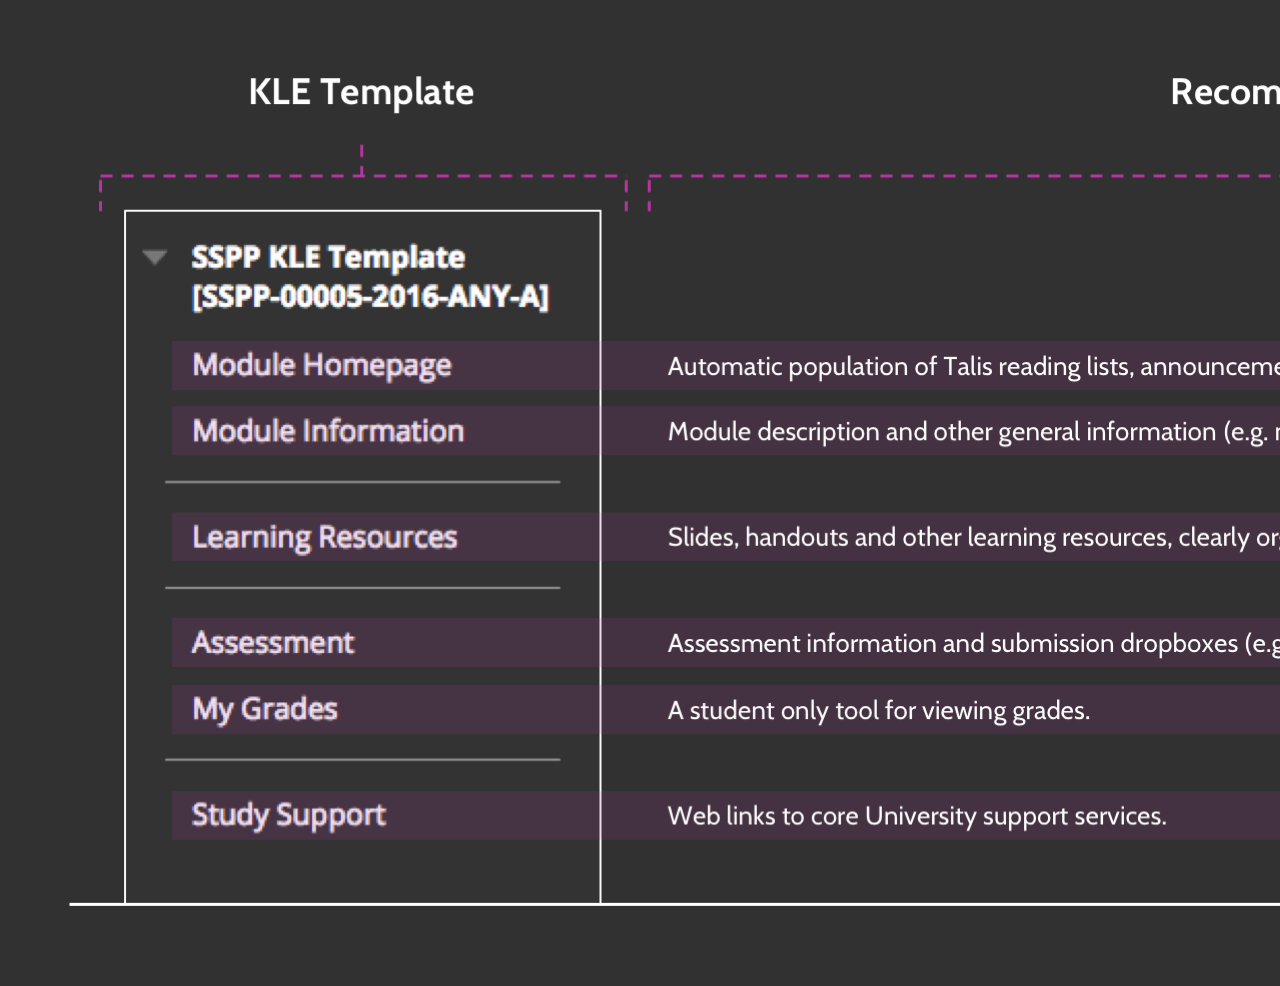
<file: template_infographic.html>
<html lang="en">
    <head>
        <meta charset="utf-8">
        <meta name="viewport" content="width=device-width, initial-scale=1">
        <title>KLE Templates | Inforgraphic</title>
        <link rel="stylesheet" href="https://maxcdn.bootstrapcdn.com/bootstrap/4.0.0-alpha.6/css/bootstrap.min.css" integrity="sha384-rwoIResjU2yc3z8GV/NPeZWAv56rSmLldC3R/AZzGRnGxQQKnKkoFVhFQhNUwEyJ" crossorigin="anonymous">
        <style>
            body {
                background-color: #313131;
            }
        </style>
    </head>
    <body>
        <img src="img/template_info_dark.png" class="img-fluid">
    </body>
</html>
</file>
